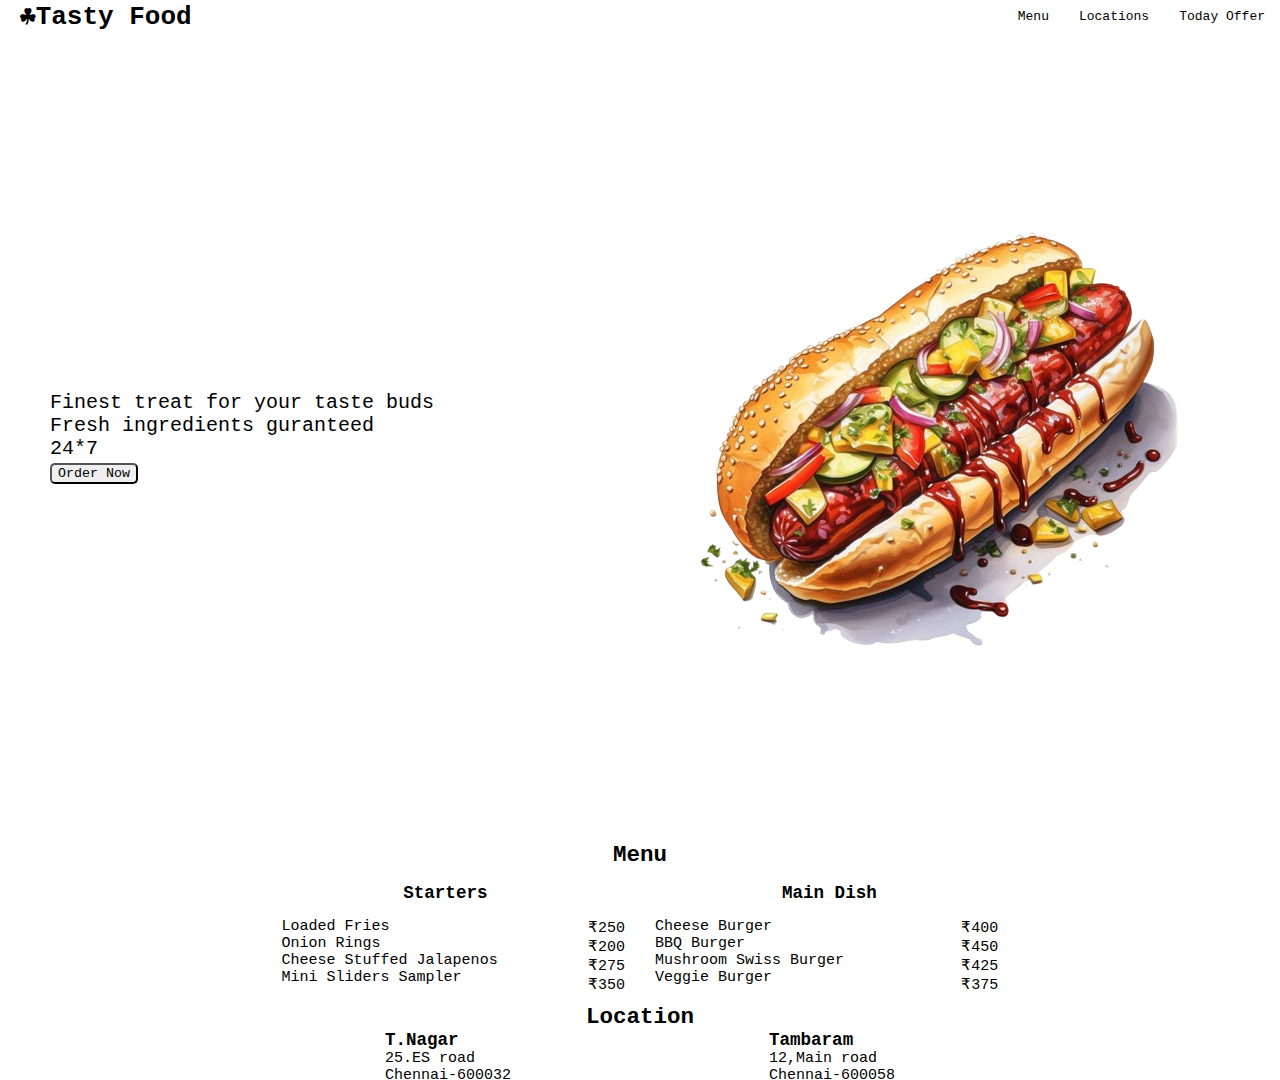
<file: Hotel/index.html>
<!DOCTYPE html>
<html>
<head>
	<meta charset="utf-8">
	<meta name="viewport" content="width=device-width, initial-scale=1">
	<link rel="stylesheet" href="style.css">
	<title></title>
</head>
<body>
	<div class="header">
		<h1>&#9752;Tasty Food</h1>
		<div class="bar">
			<p>Menu</p>
			<p>Locations</p>
			<p>Today Offer</p>
		</div>
	</div>

	<section class="mainbody">
		<div class="inner">
			<div class="inner1">
				Finest treat for your taste buds
			</div>
			<div class="inner2">
				Fresh ingredients guranteed
			</div>
			<div class="inner3">
				24*7
			</div>
			<button>Order Now</button>
		</div>
		<div class="bodyimage">
			<img src="download-removebg-preview.png">
		</div>
	</section>

	<div class="bottom">
		<div class="menu">
			<h2>Menu</h2>
			<div class="menuheader">
				<h3>Starters</h3>
				<h3>Main Dish</h3>
			</div>
				<div class="menuitems">
					<div class="starters">
						<div class="startersdish">
							<p>Loaded Fries</p>
							<p>Onion Rings</p>
							<p>Cheese Stuffed Jalapenos</p>
							<p>Mini Sliders Sampler</p>
						</div>
			            <div class="startersprice">
							<p>₹250</p>
							<p>₹200</p>
							<p>₹275</p>
							<p>₹350</p>
						</div>
					</div>
					<div class="main">
						<div class="maindish">
							<p>Cheese Burger</p>
							<p>BBQ Burger</p>
							<p>Mushroom Swiss Burger</p>
							<p>Veggie Burger</p>
						</div>
			            <div class="maindishprice">
							<p>₹400</p>
							<p>₹450</p>
							<p>₹425</p>
							<p>₹375</p>
						</div>
					</div>
				</div>
		</div>
		<div class="location">
			<div class="locationheader">
				<h2>Location</h2>
			</div>
				<div class="locations">
					<div class="tNagar">
						<h3>T.Nagar</h3>
						<p>25.ES road</p>
						<p>Chennai-600032</p>
					</div>
					<div class="tambaram">
						<h3>Tambaram</h3>
						<p>12,Main road</p>
						<p>Chennai-600058</p>
					</div>
				</div>
		</div>
	</div>
</body>
</html>
</file>
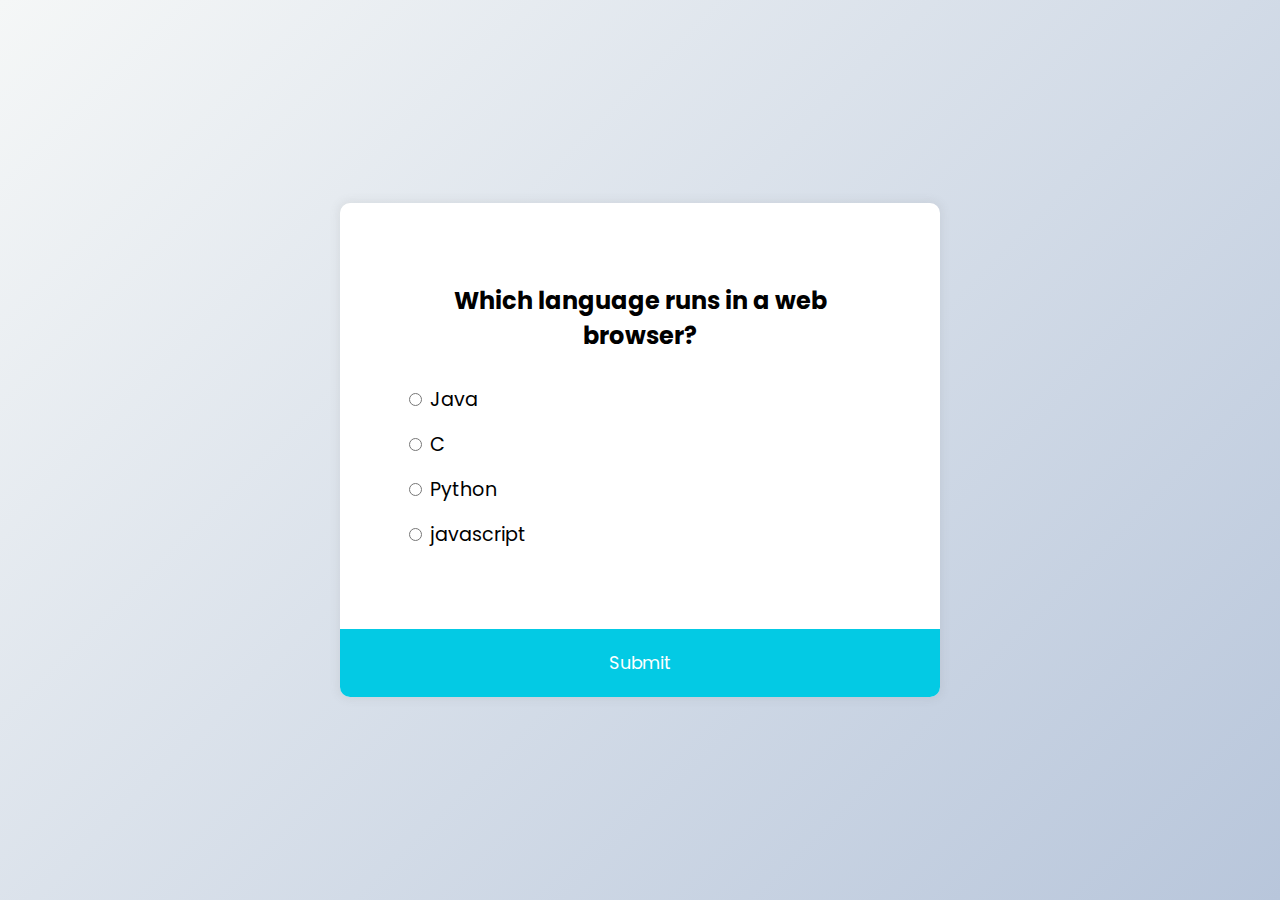
<file: Quiz/index.html>
<!DOCTYPE html>
<html>
<head>
	<meta charset="utf-8">
	<meta name="viewport" content="width=device-width, initial-scale=1">
	<title>Quiz</title>
	<link rel="stylesheet" href="style.css"></link>
</head>
<body>
	<div class="quiz-container" id="quiz">
		<div class="quiz-header">
			<h2 id="question">Question Text</h2>
			<ul>
				<li>
					<input type="radio" name="answer" id="a" class="answer">
					<label for="a" id="a_text">Answer</label>
				</li>

				<li>
					<input type="radio" name="answer" id="b" class="answer">
					<label for="b" id="b_text">Answer</label>
				</li>

				<li>
					<input type="radio" name="answer" id="c" class="answer">
					<label for="c" id="c_text">Answer</label>
				</li>

				<li>
					<input type="radio" name="answer" id="d" class="answer">
					<label for="d" id="d_text">Answer</label>
				</li>
			</ul>
		</div>
		<button id="submit">Submit</button>
	</div>
	
	<script type="text/javascript" src="script.js"></script>
</body>
</html>
</file>
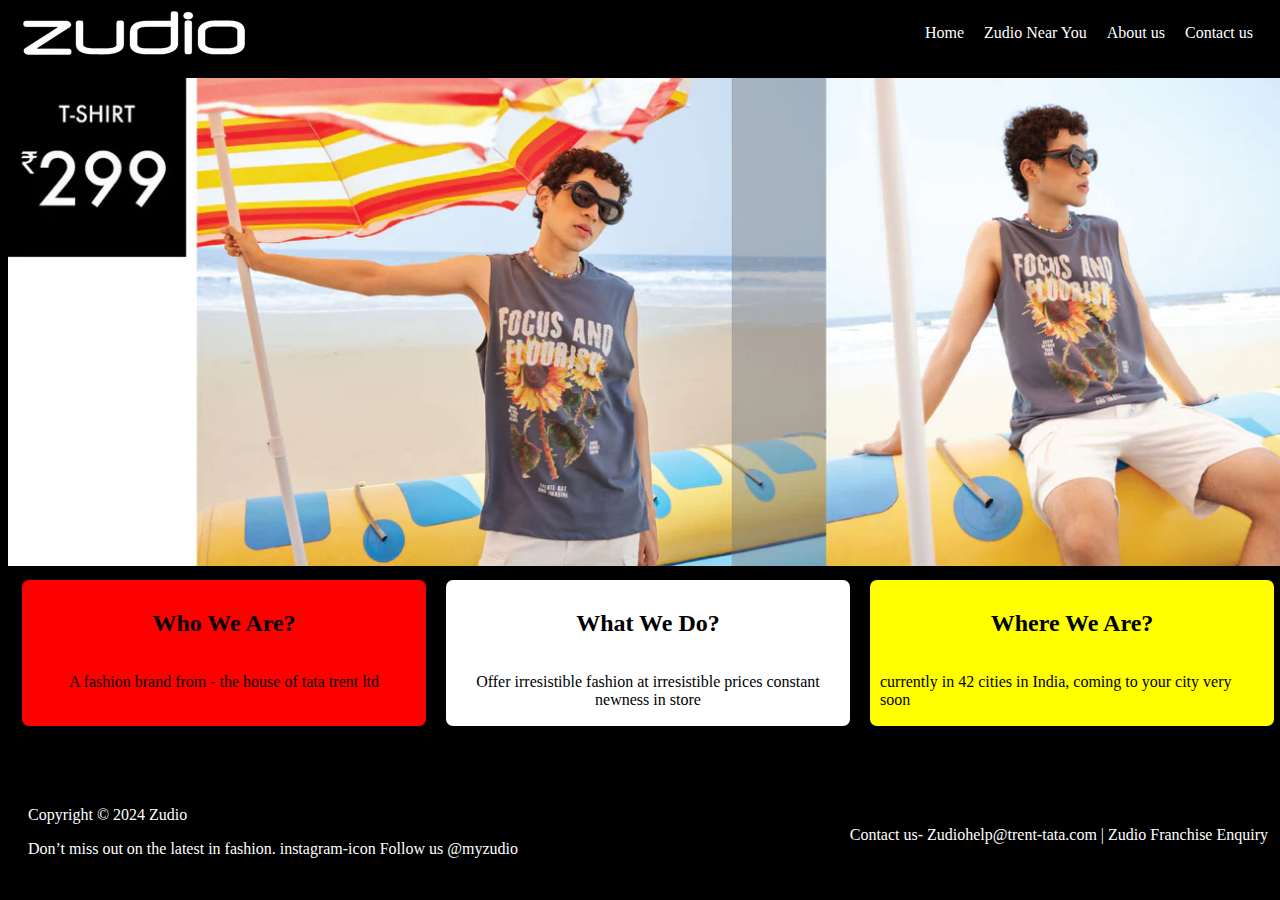
<file: SuperMarket/index.html>
<!DOCTYPE html>
<html>
<head>
	<meta charset="utf-8">
	<meta name="viewport" content="width=device-width, initial-scale=1">
	<link rel="stylesheet" type="text/css" href="style.css">
	<title>Zudio</title>
</head>
<body>
	<div class="header">
		<img src="zudiologo.webp" style="">

		<div class="headerright">
			<p>Home</p>
			<p>Zudio Near You</p>
			<p>About us</p>
			<p>Contact us</p>
		</div>
	</div>

	<div class="middle">
		<img src="banner.jpg">
	</div>

	<div class="bottom">
		<div class="left">
			<h2>Who We Are?</h2>
			<p>A fashion brand from - the house of tata trent ltd</p>
		</div>
		<div class="center">
			<h2>What We Do?</h2>
			<p>Offer irresistible fashion at irresistible prices constant newness in store</p>
		</div>
		<div class="right">
			<h2>Where We Are?</h2>
			<p>currently in 42 cities in India, coming to your city very soon</p>
		</div>
	</div>

	<div class="lower">
		<div>
			<p>Copyright © 2024 Zudio</p>
			<p>Don’t miss out on the latest in fashion. instagram-icon Follow us @myzudio</p>
		</div>
		<div class="contact">
			<p>Contact us- Zudiohelp@trent-tata.com | Zudio Franchise Enquiry</p>
		</div>
	</div>
</body>
</html>
</file>
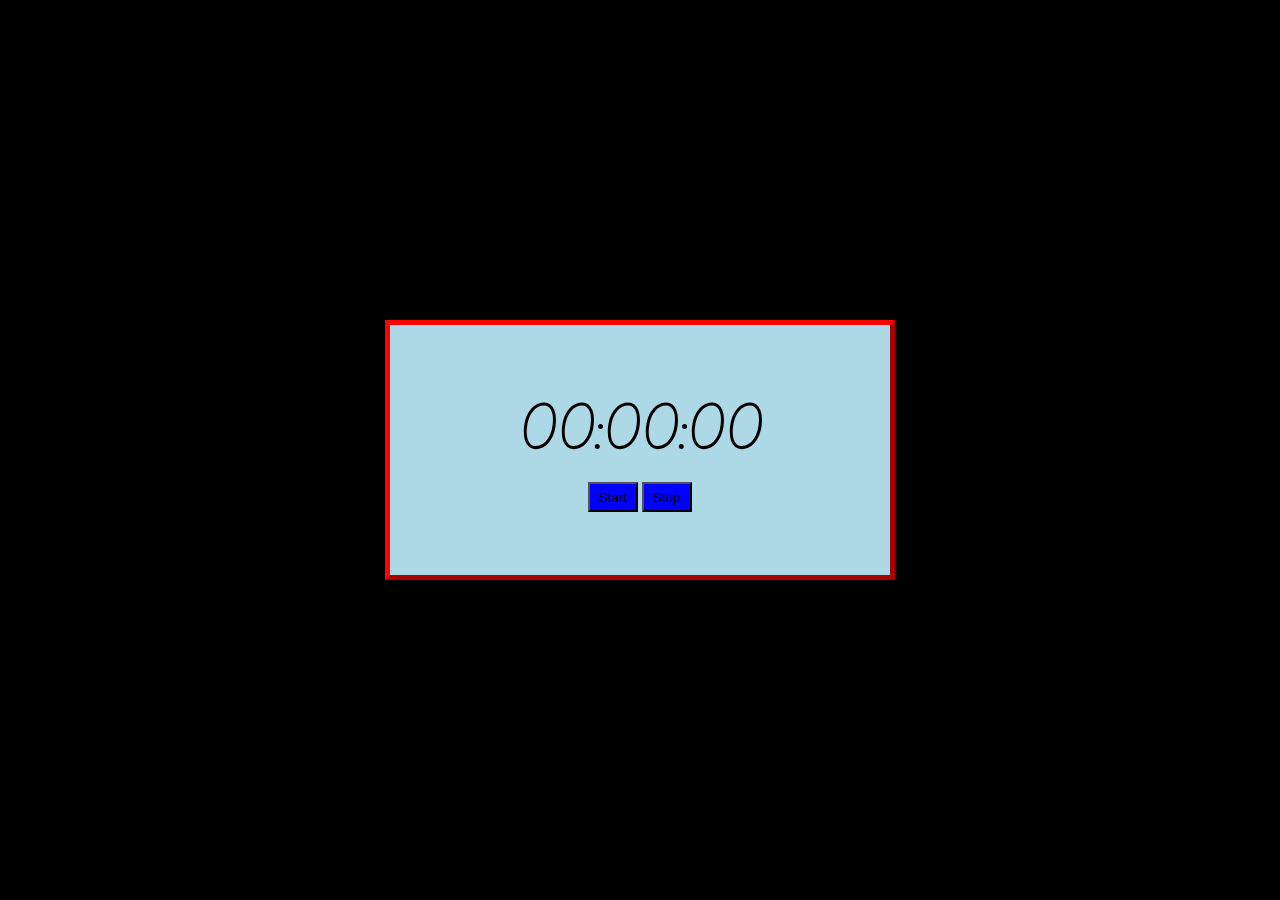
<file: StopWatch/StopWatch.html>
<!DOCTYPE html>
<html>
<head>
	<meta charset="utf-8">
	<meta name="viewport" content="width=device-width, initial-scale=1">
	<title>StopWatch</title>
	<link rel="preconnect" href="https://fonts.googleapis.com">
     <link rel="preconnect" href="https://fonts.gstatic.com" crossorigin>
     <link href="https://fonts.googleapis.com/css2?family=Edu+AU+VIC+WA+NT+Hand:wght@400..700&display=swap" rel="stylesheet">
	<style>
		*{
			margin: 0;
	    }
		.main {
		   width: 500px;
		   height: 250px;
             border: 5px outset red;
 		   background-color: lightblue;
             text-align: center;
             font-family:s;
        }

        body{
        	display:flex;
        	justify-content: center;
        	align-items: center;
        	height: 100vh;
        }
        .google-font{
        	 font-family: "Edu AU VIC WA NT Hand", cursive;
             font-optical-sizing: auto;
             font-weight: 300;
             font-style: normal;
             margin-top: 60px;
             font-size: 50px;
        }

        .buttons button{
        	margin-top: 10px;
        	height: 30px;
        	width: 50px;
        	align-items: center;
        	background-color: blue;
        }

        
  
	</style>
</head>
<body bgcolor="black">
	<div class="main">
    <h2 class="google-font">00:00:00</h2>
    <div class="buttons">
    	<button>Start</button>
    	<button>Stop</button>
    </div>
    </div>
</body>
</html>
</file>
<file: Hotel/style.css>
*{
	margin: 0;
	height: auto;
	font-family: monospace;
}

.header{
	display: flex;
	justify-content: space-between;
	align-items: center;
}

.header h1{
	margin-left: 20px;
}

.bar{
	display: flex;
}

.bar p{
	margin-left: 15px;
	margin-right: 15px;
}

.mainbody{
	width: 100%;
	min-height: 90vh;
	background-color: white;
	display: flex;
	align-items: center;
	background-size: cover;
	justify-content: space-between;
}

.inner{
	margin-left: 50px;
	font-size: 20px;
	width: 40%;
}

.inner button{
	border-radius: 5px;
}

.bodyimage{
	margin-right: 100px;
}

.bottom{
	width: 100%;
	display: flex;
	justify-content: center;
	flex-direction: column;
	align-items: center;
	font-size: 15px;
}

.menu{
	width: 100%;
	height: auto;
	display: flex;
	flex-direction: column;
	justify-content: center;
	align-items: center;
}

.menuheader{
	width: 60%;
	height: 50px;
	display: flex;
	justify-content: space-around;
	align-items: center;
	flex-direction: row;
}

.menuitems{
	display: flex;
	width: 56%;
	gap: 30px;
}

.starters{
	width: 100%;
	display: flex;
	justify-content: space-between;
}

.main{
	width: 100%;
	display: flex;
	justify-content: space-between;
}

.location{
	margin-top: 10px;
	width: 60%;
	align-items: center;
	display: flex;
	flex-direction: column;
	justify-content: center;
}

.locations{
	width: 100%;
	display: flex;
	flex-direction: row;
	justify-content: space-around;
	align-items: center;
}

/*.tnagar{
	width: 50%;
}

.tambaram{
	width: 50%;
}*/
</file>
<file: Quiz/style.css>
@import url('https://fonts.googleapis.com/css2?family=Edu+AU+VIC+WA+NT+Hand:wght@400..700&family=Poppins:ital,wght@0,100;0,200;0,300;0,400;0,500;0,600;0,700;0,800;0,900;1,100;1,200;1,300;1,400;1,500;1,600;1,700;1,800;1,900&display=swap');

*{
	box-sizing: border-box;
}

body{
	background-color: #b8c6db;
	background-image: linear-gradient(315deg,#b8c6db 0%,#f5f7f7 100%);
	font-family: 'Poppins',sans-serif;
	display: flex;
	align-items: center;
	justify-content: center;
	height: 100vh;
	overflow: hidden;
	margin: 0;
}

.quiz-container{
	background-color: #fff;
	border-radius: 10px;
	box-shadow: 0 0 10px 2px rgba(100, 100, 100, 0.1);
	width: 600px;
	overflow: hidden;
}

.quiz-header{
	padding: 4rem;
}
h2{
	padding: 1rem;
	text-align: center;
	margin: 0;
}

ul{
	list-style-type: none;
	padding: 0;
}

ul li{
	font-size: 1.2rem;
	margin: 1rem 0;
}

ul li label{
	cursor: pointer;
}

button{
	background-color: #03cae4;
	color: #fff;
	border: none;
	display: block;
	width: 100%;
	cursor: pointer;
	font-size: 1.1rem;
	font-family: inherit;
	padding: 1.3rem;
}

button:hover{
	background-color: #04ADC4;
}

button:focus{
	outline: none;
	background-color: #44b927;
}
</file>
<file: SuperMarket/style.css>
body{
	height: 700px;
	width: 100%;
	background-color: black;
}

.header{
	display: flex;
	align-items: center;
	justify-content: space-between;
	padding-left: 15px;
	padding-right: 35px;
}

.headerright{
	color: white;
	display: flex;
	gap: 20px;

}

.middle{
	margin-top: 20px;
}

.middle img{
	width: 100%;
}

.bottom{
	margin-top: 10px;
	display: flex;
	justify-content: center;
	height: 30%;
	width: 100%;
	gap: 20px;
}

.left{
	background-color: red;
	width: 30%;
	height: 60%;
	display: flex;
	align-items: center;
	padding: 10px;
	flex-direction: column;
	border-radius: 7px;
}

.center{
	background-color: white;
	width: 30%;
	height: 60%;
	display: flex;
	align-items: center;
	text-align: center;
	padding: 10px;
	flex-direction: column;
	border-radius: 7px;
}

.right{
	background-color: yellow;
	width: 30%;
	height: 60%;
	display: flex;
	align-items: center;
	padding: 10px;
	flex-direction: column;
	border-radius: 7px;
}

.lower{
	margin-left: 20px;
	margin-right: 20px;
	color: white;
	display: flex;
	justify-content: space-between;
}

.contact{
	display: flex;
	margin-top: 20px;
}
</file>
